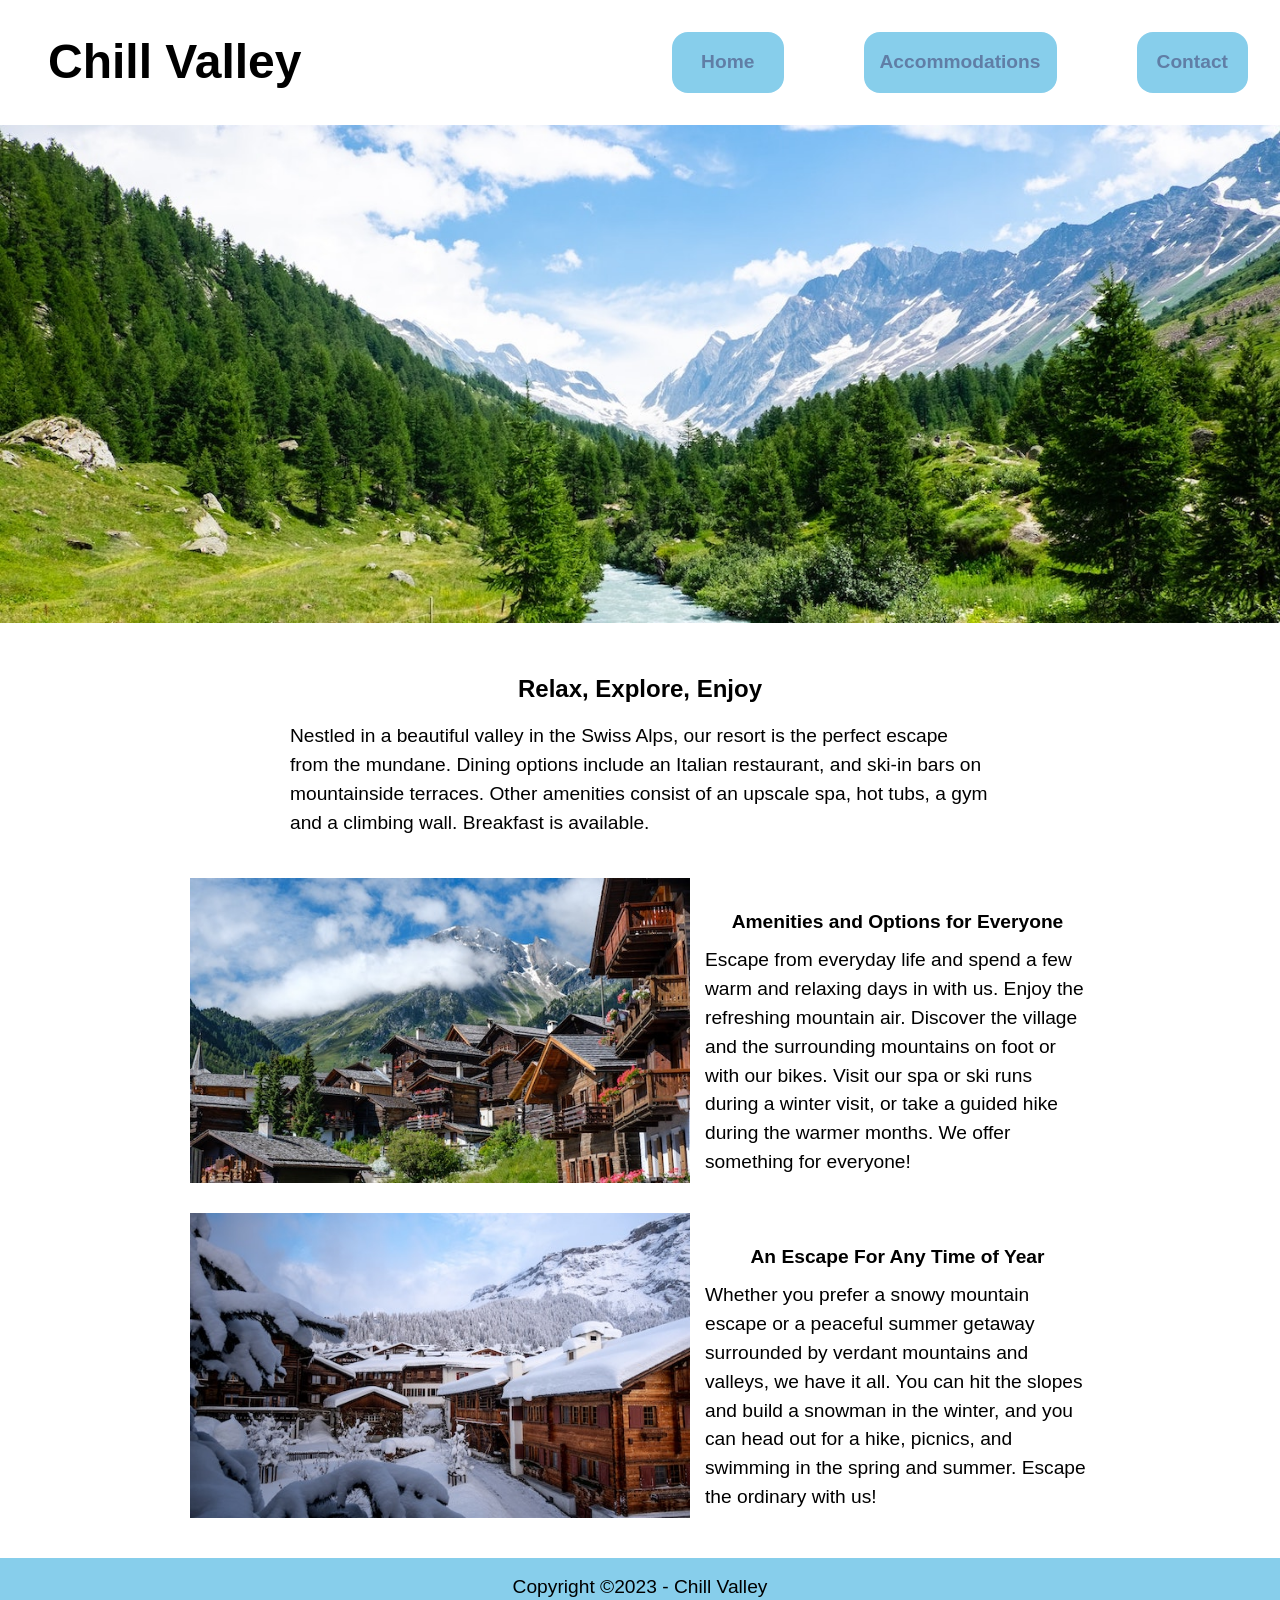
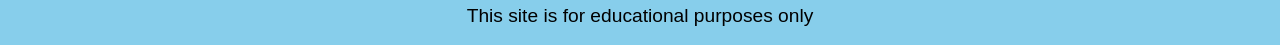
<file: index.html>
<!DOCTYPE html>
<html lang="en">
<head>
    <meta charset="UTF-8">
    <title>Chill Valley Resort</title>
    <meta name="author" content="Meseret Haile">
    <meta name="description" content="Travel to Chill valley resort offering year-round adventure with luxury amenities. Plan your trip and contact us today!">

    <!-- Favicon -->
    <link rel="icon" href="images/favicon.ico" type="image/x-icon">

    <!-- Google Fonts Links -->
    <link rel="preconnect" href="https://fonts.googleapis.com">
    <link rel="preconnect" href="https://fonts.gstatic.com" crossorigin>
    <link href="https://fonts.googleapis.com/css2?family=Sunflower:wght@500;700&display=swap" rel="stylesheet">

       <!-- stylesheet -->
    <link rel="stylesheet" href="style.css">
</head>

<body>
    <header>
        <section>
            <h1>Chill Valley</h1>
            <nav>
                <ul>
                    <li><a href="index.html">Home</a></li>
                    <li><a href="#">Accommodations</a></li>
                    <li><a href="contact.html" target="_blank">Contact</a></li>
                </ul>
            </nav>
        </section>
        <img src="images/swiss-valley.jpg" alt="A river flowing through a green forest with snowy mountain in the background">
       
      
    </header>

    <main> 
        <section class="description">
            <h2>Relax, Explore, Enjoy</h2>
            <p> Nestled in a beautiful valley in the Swiss Alps, our resort is the perfect escape from the mundane. Dining options include an Italian restaurant, and ski-in bars on mountainside terraces. Other amenities consist of an upscale spa, hot tubs, a gym and a climbing wall. Breakfast is available.</p>
        </section>

        <div class="details">
            <img src="images/swiss-chalet.jpg" alt="Wooden cabins in a mountain village with snowy peaks in the background.">
            <section>
                <h3>Amenities and Options for Everyone</h3>
                <p>Escape from everyday life and spend a few warm and relaxing days in with us. Enjoy the refreshing mountain air. Discover the village and the surrounding mountains on foot or with our bikes. Visit our spa or ski runs during a winter visit, or take a guided hike during the warmer months. We offer something for everyone!</p>
            </section>
        </div>
        <div class="details">
            <img src="images/snowy-chalet.jpg" alt="Wooden cabins covered in snow with mountains in the background.">
            <section>
                <h3>An Escape For Any Time of Year</h3>
                <p>Whether you prefer a snowy mountain escape or a peaceful summer getaway surrounded by verdant mountains and valleys, we have it all. You can hit the slopes and build a snowman in the winter, and you can head out for a hike, picnics, and swimming in the spring and summer. Escape the ordinary with us!</p>
            </section>
        </div>

    </main>

    <footer>
        <p>Copyright ©2023 - Chill Valley</p>
        <p>This site is for educational purposes only</p>


    </footer>
    
</body>
</html>
</file>
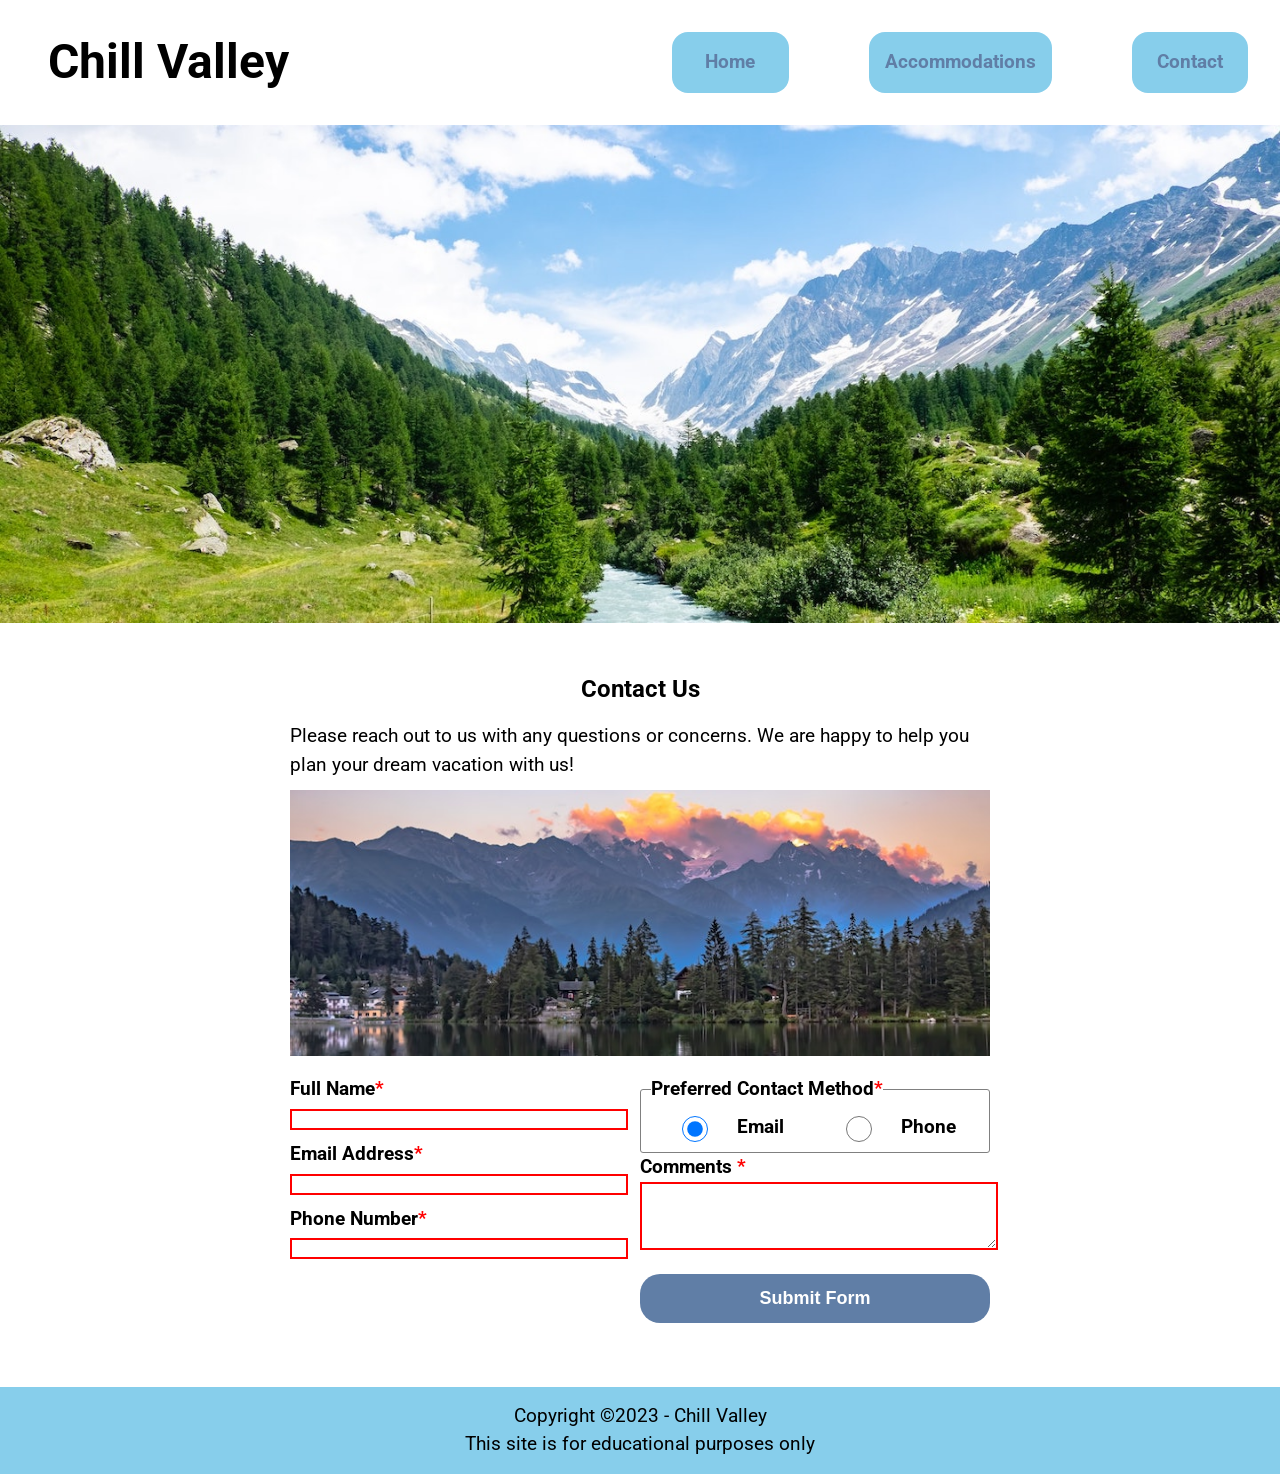
<file: contact.html>
<!DOCTYPE html>
<html lang="en">
<head>
    <meta charset="UTF-8">
    <title>Chill Valley Resort</title>
    <meta name="author" content="Meseret Haile">
    <!-- Favicon -->
    <link rel="icon" href="images/favicon.ico" type="image/x-icon">

    <!-- Google Fonts Links -->
    <link rel="preconnect" href="https://fonts.googleapis.com">
    <link rel="preconnect" href="https://fonts.gstatic.com" crossorigin>
    <link href="https://fonts.googleapis.com/css2?family=Roboto:ital,wght@0,100..900;1,100..900&display=swap" rel="stylesheet">

     <!-- stylesheet -->
    <link rel="stylesheet" href="style.css">
</head>

<body>
    <header>
        <section>
            <h1>Chill Valley</h1>
            <nav>
                <ul>
                    <li><a href="index.html">Home</a></li>
                    <li><a href="#">Accommodations</a></li>
                    <li><a href="contact.html">Contact</a></li>
                </ul>
            </nav>
        </section>
        <img src="images/swiss-valley.jpg" alt="A river flowing through a green forest with snowy mountain in the background.">

    </header>

    <main>
        <section class="contact">
            <h2>Contact Us</h2>
            <p>Please reach out to us with any questions or concerns. We are happy to help you plan your dream vacation with us!</p>
            <img src="images/swiss-sunset.jpg" alt="Mountain lake with forest and sunset in the background.">
        </section>

        <div class="conform">
            <form action="https://wp.zybooks.com/form-viewer.php" method="post" target="_blank">
                <div class="firstSection">
                    <label for="fname">Full Name<span class="required">*</span></label>
                    <input type="text" name="fname" id="fname" required>

                    <label for="myEmail">Email Address<span class="required">*</span></label>
                    <input type="email" name="myEmail" id="myEmail" required>

                    <label for="phone">Phone Number<span class="required">*</span></label>
                    <input type="number" name="phone" id="phone" required>
                </div>

                <div>
                    <fieldset>
                        <legend>Preferred Contact Method<span class="required">*</span></legend>
                        <input type="radio" name="contact-pref" id="pref-email" value="prefer-email" checked required>
                        <label for="pref-email">Email</label>
                        <input type="radio" name="contact-pref" id="pref-phone" value="prefer-phone">
                        <label for="pref-phone">Phone</label>
                    </fieldset>

                    <label for="my-comments">Comments <span class="required">*</span></label>
                    <textarea name="my-comments" id="my-comments" required></textarea>
                    <input type="submit" name="mySubmit" id="mySubmit" value="Submit Form">
                </div>
            </form>
        </div>
    </main>
    
    <footer>
        <p>Copyright ©2023 - Chill Valley</p>
        <p>This site is for educational purposes only</p>
    </footer>
    
</body>
</html>
</file>
<file: style.css>
/* OBFUSCATED BY CSSOBFUSCATOR.COM at 2025/05/02 04:56:00 */
html,body{margin-left:0;}body,html{margin-bottom:0;}html,body{margin-right:0;}body,html{margin-top:0;}body,html{padding-left:0;}html,body{padding-bottom:0;}body,html{padding-right:0;}body,html{padding-top:0;}html{border-left-width:0;}html{border-bottom-width:0;}html{border-right-width:0;}blockquote:before{content:"";}html{border-top-width:0;}html{border-left-style:none;}html{border-bottom-style:none;}blockquote:before{content:none;}html{border-right-style:none;}html{border-top-style:none;}html{border-left-color:currentColor;}html{border-bottom-color:currentColor;}html{border-right-color:currentColor;}html{border-top-color:currentColor;}html{border-image:none;}html{font-size:100%;}html{font:inherit;}span,html,div,body{vertical-align:baseline;}body{border-left-width:0;}body{border-bottom-width:0;}body{border-right-width:0;}body{border-top-width:0;}body{border-left-style:none;}body{border-bottom-style:none;}body{border-right-style:none;}body{border-top-style:none;}body{border-left-color:currentColor;}body{border-bottom-color:currentColor;}body{border-right-color:currentColor;}body{border-top-color:currentColor;}body{border-image:none;}body{font-size:100%;}body{font:inherit;}div,object,span,applet{margin-left:0;}applet,object,div,span{margin-bottom:0;}span,applet,div,object{margin-right:0;}div,span,object,applet{margin-top:0;}div,object,applet,span{padding-left:0;}div,applet,object,span{padding-bottom:0;}div,object,span,applet{padding-right:0;}applet,span,div,object{padding-top:0;}div{border-left-width:0;}div{border-bottom-width:0;}div{border-right-width:0;}div{border-top-width:0;}div{border-left-style:none;}div{border-bottom-style:none;}div{border-right-style:none;}div{border-top-style:none;}div{border-left-color:currentColor;}div{border-bottom-color:currentColor;}div{border-right-color:currentColor;}div{border-top-color:currentColor;}div{border-image:none;}div{font-size:100%;}div{font:inherit;}[class~=description] p{width:7.291666667in;}span{border-left-width:0;}span{border-bottom-width:0;}span{border-right-width:0;}span{border-top-width:0;}span{border-left-style:none;}span{border-bottom-style:none;}span{border-right-style:none;}span{border-top-style:none;}span{border-left-color:currentColor;}span{border-bottom-color:currentColor;}span{border-right-color:currentColor;}span{border-top-color:currentColor;}span{border-image:none;}span{font-size:100%;}span{font:inherit;}applet{border-left-width:0;}applet{border-bottom-width:0;}applet{border-right-width:0;}applet{border-top-width:0;}applet{border-left-style:none;}applet{border-bottom-style:none;}applet{border-right-style:none;}applet{border-top-style:none;}applet{border-left-color:currentColor;}applet{border-bottom-color:currentColor;}applet{border-right-color:currentColor;}applet{border-top-color:currentColor;}[class~=description] p{margin-left:auto;}applet{border-image:none;}applet{font-size:100%;}applet{font:inherit;}blockquote:after{content:"";}object,applet{vertical-align:baseline;}h1,iframe,[class~=description] p,h2{margin-bottom:0;}object{border-left-width:0;}object{border-bottom-width:0;}object{border-right-width:0;}object{border-top-width:0;}object{border-left-style:none;}object{border-bottom-style:none;}object{border-right-style:none;}object{border-top-style:none;}object{border-left-color:currentColor;}object{border-bottom-color:currentColor;}object{border-right-color:currentColor;}object{border-top-color:currentColor;}object{border-image:none;}object{font-size:100%;}object{font:inherit;}iframe,h3,h2,h1{margin-left:0;}h2,h1,iframe,h3{margin-right:0;}iframe,h2,[class~=description] p,h1{margin-top:0;}h2,h3,h1,iframe{padding-left:0;}h2,iframe,h1,h3{padding-bottom:0;}h2,h1,h3,iframe{padding-right:0;}iframe,h1,h3,h2{padding-top:0;}iframe{border-left-width:0;}iframe{border-bottom-width:0;}iframe{border-right-width:0;}iframe{border-top-width:0;}iframe{border-left-style:none;}iframe{border-bottom-style:none;}iframe{border-right-style:none;}iframe{border-top-style:none;}iframe{border-left-color:currentColor;}iframe{border-bottom-color:currentColor;}iframe{border-right-color:currentColor;}iframe{border-top-color:currentColor;}iframe{border-image:none;}iframe{font-size:100%;}iframe{font:inherit;}blockquote:after{content:none;}h1,iframe{vertical-align:baseline;}h1{border-left-width:0;}h1{border-bottom-width:0;}h1{border-right-width:0;}h1{border-top-width:0;}h1{border-left-style:none;}h1{border-bottom-style:none;}h1{border-right-style:none;}h1{border-top-style:none;}h1{border-left-color:currentColor;}h1{border-bottom-color:currentColor;}h1{border-right-color:currentColor;}h1{border-top-color:currentColor;}h1{border-image:none;}h1{font-size:100%;}h1{font:inherit;}h2{border-left-width:0;}h2{border-bottom-width:0;}h2{border-right-width:0;}h2{border-top-width:0;}h2{border-left-style:none;}[class~=description] p{margin-right:auto;}h2{border-bottom-style:none;}h2{border-right-style:none;}h2{border-top-style:none;}h2{border-left-color:currentColor;}h2{border-bottom-color:currentColor;}h2{border-right-color:currentColor;}h2{border-top-color:currentColor;}h2{border-image:none;}h2{font-size:100%;}q:before{content:"";}h2{font:inherit;}h5,h4,h2,h3{vertical-align:baseline;}h3,h4,h6,h5{margin-bottom:0;}h6,h3,h5,h4{margin-top:0;}h3{border-left-width:0;}h3{border-bottom-width:0;}h3{border-right-width:0;}h3{border-top-width:0;}h3{border-left-style:none;}h3{border-bottom-style:none;}h3{border-right-style:none;}h3{border-top-style:none;}h3{border-left-color:currentColor;}h3{border-bottom-color:currentColor;}h3{border-right-color:currentColor;}h3{border-top-color:currentColor;}h3{border-image:none;}h3{font-size:100%;}h3{font:inherit;}h4,h5{margin-left:0;}q:before{content:none;}h6,h5,h4,p{margin-right:0;}h5,h4{padding-left:0;}h4,h5{padding-bottom:0;}h5,h4{padding-right:0;}h5,h4{padding-top:0;}h4{border-left-width:0;}h4{border-bottom-width:0;}h4{border-right-width:0;}h4{border-top-width:0;}h4{border-left-style:none;}h4{border-bottom-style:none;}h4{border-right-style:none;}h4{border-top-style:none;}h4{border-left-color:currentColor;}h4{border-bottom-color:currentColor;}h4{border-right-color:currentColor;}h4{border-top-color:currentColor;}h4{border-image:none;}h4{font-size:100%;}h4{font:inherit;}[class~=description] p{padding-bottom:10px;}h5{border-left-width:0;}h5{border-bottom-width:0;}h5{border-right-width:0;}h5{border-top-width:0;}h5{border-left-style:none;}h5{border-bottom-style:none;}h5{border-right-style:none;}h5{border-top-style:none;}h5{border-left-color:currentColor;}h5{border-bottom-color:currentColor;}h5{border-right-color:currentColor;}h5{border-top-color:currentColor;}h5{border-image:none;}h5{font-size:100%;}h5{font:inherit;}p,blockquote,pre,h6{margin-left:0;}[class~=details] img{padding-right:11.25pt;}[class~=details] h3,blockquote,h6,p{padding-left:0;}h6,blockquote,pre,p{padding-bottom:0;}pre,h6,blockquote,p{padding-right:0;}blockquote,p,pre,h6{padding-top:0;}h6{border-left-width:0;}h6{border-bottom-width:0;}h6{border-right-width:0;}h6{border-top-width:0;}h6{border-left-style:none;}h6{border-bottom-style:none;}h6{border-right-style:none;}h6{border-top-style:none;}h6{border-left-color:currentColor;}h6{border-bottom-color:currentColor;}h6{border-right-color:currentColor;}h6{border-top-color:currentColor;}h6{border-image:none;}h6{font-size:100%;}h6{font:inherit;}p,h6{vertical-align:baseline;}blockquote,p{margin-bottom:0;}blockquote,p{margin-top:0;}p{border-left-width:0;}p{border-bottom-width:0;}p{border-right-width:0;}p{border-top-width:0;}p{border-left-style:none;}p{border-bottom-style:none;}p{border-right-style:none;}p{border-top-style:none;}p{border-left-color:currentColor;}p{border-bottom-color:currentColor;}p{border-right-color:currentColor;}p{border-top-color:currentColor;}p{border-image:none;}p{font-size:100%;}p{font:inherit;}pre,blockquote{margin-right:0;}blockquote{border-left-width:0;}blockquote{border-bottom-width:0;}blockquote{border-right-width:0;}:root{--lt-blue:#9ba7bf;}blockquote{border-top-width:0;}blockquote{border-left-style:none;}blockquote{border-bottom-style:none;}[class~=details] img{width:500px;}blockquote{border-right-style:none;}blockquote{border-top-style:none;}:root{--med-blue:#607ea6;}blockquote{border-left-color:currentColor;}blockquote{border-bottom-color:currentColor;}blockquote{border-right-color:currentColor;}blockquote{border-top-color:currentColor;}blockquote{border-image:none;}blockquote{font-size:100%;}q:after{content:"";}blockquote{font:inherit;}pre,blockquote,a,abbr{vertical-align:baseline;}a,pre{margin-bottom:0;}a,pre{margin-top:0;}a,pre{padding-left:0;}:root{--sky-blue:#87ceeb;}pre{border-left-width:0;}pre{border-bottom-width:0;}pre{border-right-width:0;}pre{border-top-width:0;}pre{border-left-style:none;}pre{border-bottom-style:none;}pre{border-right-style:none;}pre{border-top-style:none;}pre{border-left-color:currentColor;}pre{border-bottom-color:currentColor;}pre{border-right-color:currentColor;}pre{border-top-color:currentColor;}pre{border-image:none;}pre{font-size:100%;}pre{font:inherit;}abbr,a{margin-left:0;}abbr,a{margin-right:0;}abbr,a{padding-bottom:0;}abbr,[class~=details] h3,a,acronym{padding-right:0;}abbr,a{padding-top:0;}a{border-left-width:0;}a{border-bottom-width:0;}a{border-right-width:0;}a{border-top-width:0;}a{border-left-style:none;}a{border-bottom-style:none;}a{border-right-style:none;}a{border-top-style:none;}a{border-left-color:currentColor;}a{border-bottom-color:currentColor;}a{border-right-color:currentColor;}a{border-top-color:currentColor;}a{border-image:none;}a{font-size:100%;}a{font:inherit;}[class~=details] h3{padding-bottom:.104166667in;}abbr,acronym{margin-bottom:0;}abbr,acronym{margin-top:0;}q:after{content:none;}acronym,abbr{padding-left:0;}:root{--wht:white;}abbr{border-left-width:0;}abbr{border-bottom-width:0;}abbr{border-right-width:0;}abbr{border-top-width:0;}abbr{border-left-style:none;}abbr{border-bottom-style:none;}abbr{border-right-style:none;}abbr{border-top-style:none;}abbr{border-left-color:currentColor;}abbr{border-bottom-color:currentColor;}abbr{border-right-color:currentColor;}abbr{border-top-color:currentColor;}abbr{border-image:none;}abbr{font-size:100%;}abbr{font:inherit;}acronym,address{margin-left:0;}address,acronym{margin-right:0;}[class~=details] h3{padding-top:.3125in;}acronym,address{padding-bottom:0;}nav ul{list-style-type:none;}address,cite,big,acronym{padding-top:0;}acronym{border-left-width:0;}acronym{border-bottom-width:0;}acronym{border-right-width:0;}acronym{border-top-width:0;}acronym{border-left-style:none;}acronym{border-bottom-style:none;}acronym{border-right-style:none;}acronym{border-top-style:none;}acronym{border-left-color:currentColor;}acronym{border-bottom-color:currentColor;}acronym{border-right-color:currentColor;}acronym{border-top-color:currentColor;}acronym{border-image:none;}acronym{font-size:100%;}acronym{font:inherit;}address,acronym{vertical-align:baseline;}big,address{margin-bottom:0;}big,address{margin-top:0;}cite,big,address,nav ul{padding-left:0;}address,cite,big,code{padding-right:0;}address{border-left-width:0;}address{border-bottom-width:0;}address{border-right-width:0;}address{border-top-width:0;}address{border-left-style:none;}address{border-bottom-style:none;}address{border-right-style:none;}address{border-top-style:none;}address{border-left-color:currentColor;}address{border-bottom-color:currentColor;}address{border-right-color:currentColor;}address{border-top-color:currentColor;}address{border-image:none;}address{font-size:100%;}address{font:inherit;}big,cite{margin-left:0;}cite,big{margin-right:0;}nav ul,cite,code,big{padding-bottom:0;}big{border-left-width:0;}big{border-bottom-width:0;}big{border-right-width:0;}big{border-top-width:0;}big{border-left-style:none;}big{border-bottom-style:none;}big{border-right-style:none;}big{border-top-style:none;}big{border-left-color:currentColor;}big{border-bottom-color:currentColor;}big{border-right-color:currentColor;}:root{--dr_gry:gray;}big{border-top-color:currentColor;}big{border-image:none;}big{font-size:100%;}big{font:inherit;}cite,big{vertical-align:baseline;}code,cite{margin-bottom:0;}cite,code{margin-top:0;}cite{border-left-width:0;}cite{border-bottom-width:0;}cite{border-right-width:0;}cite{border-top-width:0;}cite{border-left-style:none;}cite{border-bottom-style:none;}cite{border-right-style:none;}cite{border-top-style:none;}cite{border-left-color:currentColor;}cite{border-bottom-color:currentColor;}cite{border-right-color:currentColor;}cite{border-top-color:currentColor;}cite{border-image:none;}cite{font-size:100%;}cite{font:inherit;}del,code{margin-left:0;}del,code{margin-right:0;}code,del{padding-left:0;}code,del,nav ul,dfn{padding-top:0;}code{border-left-width:0;}code{border-bottom-width:0;}code{border-right-width:0;}code{border-top-width:0;}code{border-left-style:none;}code{border-bottom-style:none;}code{border-right-style:none;}code{border-top-style:none;}code{border-left-color:currentColor;}code{border-bottom-color:currentColor;}nav a:hover{background-color:var(--lt-blue);}del,nav ul,em,dfn{padding-right:0;}code{border-right-color:currentColor;}code{border-top-color:currentColor;}code{border-image:none;}code{font-size:100%;}code{font:inherit;}del,code,em,dfn{vertical-align:baseline;}del,dfn,img,em{margin-bottom:0;}del,dfn,em,img{margin-top:0;}em,dfn,img,del{padding-bottom:0;}del{border-left-width:0;}del{border-bottom-width:0;}del{border-right-width:0;}del{border-top-width:0;}del{border-left-style:none;}del{border-bottom-style:none;}del{border-right-style:none;}del{border-top-style:none;}del{border-left-color:currentColor;}del{border-bottom-color:currentColor;}del{border-right-color:currentColor;}del{border-top-color:currentColor;}del{border-image:none;}del{font-size:100%;}del{font:inherit;}ins,img,dfn,em{margin-left:0;}em,ins,dfn,img{margin-right:0;}img,em,ins,dfn{padding-left:0;}dfn{border-left-width:0;}dfn{border-bottom-width:0;}dfn{border-right-width:0;}dfn{border-top-width:0;}dfn{border-left-style:none;}dfn{border-bottom-style:none;}dfn{border-right-style:none;}dfn{border-top-style:none;}dfn{border-left-color:currentColor;}dfn{border-bottom-color:currentColor;}dfn{border-right-color:currentColor;}dfn{border-top-color:currentColor;}dfn{border-image:none;}dfn{font-size:100%;}dfn{font:inherit;}[class~=details] h3{text-align:center;}em,img{padding-top:0;}em{border-left-width:0;}em{border-bottom-width:0;}em{border-right-width:0;}em{border-top-width:0;}em{border-left-style:none;}em{border-bottom-style:none;}em{border-right-style:none;}em{border-top-style:none;}em{border-left-color:currentColor;}em{border-bottom-color:currentColor;}em{border-right-color:currentColor;}em{border-top-color:currentColor;}em{border-image:none;}em{font-size:100%;}em{font:inherit;}ins,img{padding-right:0;}img{border-left-width:0;}[class~=contact] img{width:525pt;}img{border-bottom-width:0;}img{border-right-width:0;}img{border-top-width:0;}[class~=contact] img{margin-top:10px;}:root{--error:red;}img{border-left-style:none;}img{border-bottom-style:none;}:root{--font:"Roboto",sans-serif;}img{border-right-style:none;}img{border-top-style:none;}img{border-left-color:currentColor;}img{border-bottom-color:currentColor;}img{border-right-color:currentColor;}img{border-top-color:currentColor;}img{border-image:none;}img{font-size:100%;}nav ul{display:grid;}img{font:inherit;}img,ins{vertical-align:baseline;}ins,kbd{margin-bottom:0;}kbd,ins{margin-top:0;}nav ul{grid-template-columns:1fr 1fr 1fr;}kbd,ins{padding-bottom:0;}ins,kbd{padding-top:0;}ins{border-left-width:0;}ins{border-bottom-width:0;}ins{border-right-width:0;}ins{border-top-width:0;}q,kbd,[class~=firstSection] label,s{padding-left:0;}ins{border-left-style:none;}ins{border-bottom-style:none;}ins{border-right-style:none;}ins{border-top-style:none;}ins{border-left-color:currentColor;}ins{border-bottom-color:currentColor;}ins{border-right-color:currentColor;}ins{border-top-color:currentColor;}ins{border-image:none;}ins{font-size:100%;}ins{font:inherit;}kbd,q{margin-left:0;}kbd,q{margin-right:0;}[class~=firstSection] label,s,kbd,q{padding-right:0;}kbd{border-left-width:0;}kbd{border-bottom-width:0;}kbd{border-right-width:0;}kbd{border-top-width:0;}[class~=firstSection] label{padding-bottom:3.75pt;}kbd{border-left-style:none;}kbd{border-bottom-style:none;}kbd{border-right-style:none;}kbd{border-top-style:none;}kbd{border-left-color:currentColor;}kbd{border-bottom-color:currentColor;}kbd{border-right-color:currentColor;}kbd{border-top-color:currentColor;}kbd{border-image:none;}kbd{font-size:100%;}kbd{font:inherit;}kbd,q{vertical-align:baseline;}s,q{margin-bottom:0;}q,s{margin-top:0;}q,s{padding-bottom:0;}s,q{padding-top:0;}q{border-left-width:0;}q{border-bottom-width:0;}q{border-right-width:0;}q{border-top-width:0;}[class~=firstSection] label{padding-top:10px;}[class~=description]{width:56.25pc;}q{border-left-style:none;}q{border-bottom-style:none;}q{border-right-style:none;}nav ul{gap:12pt;}q{border-top-style:none;}q{border-left-color:currentColor;}q{border-bottom-color:currentColor;}q{border-right-color:currentColor;}q{border-top-color:currentColor;}q{border-image:none;}q{font-size:100%;}q{font:inherit;}s,samp{margin-left:0;}input[type="submit"]{background-color:var(--med-blue);}s,small,strike,samp{margin-right:0;}s{border-left-width:0;}s{border-bottom-width:0;}s{border-right-width:0;}s{border-top-width:0;}s{border-left-style:none;}s{border-bottom-style:none;}s{border-right-style:none;}s{border-top-style:none;}s{border-left-color:currentColor;}s{border-bottom-color:currentColor;}s{border-right-color:currentColor;}s{border-top-color:currentColor;}s{border-image:none;}s{font-size:100%;}s{font:inherit;}small,samp,s,strike{vertical-align:baseline;}small,samp{margin-bottom:0;}samp,small{margin-top:0;}small,samp{padding-left:0;}small,samp{padding-bottom:0;}samp,small{padding-right:0;}samp,small{padding-top:0;}samp{border-left-width:0;}samp{border-bottom-width:0;}samp{border-right-width:0;}samp{border-top-width:0;}samp{border-left-style:none;}samp{border-bottom-style:none;}samp{border-right-style:none;}samp{border-top-style:none;}samp{border-left-color:currentColor;}samp{border-bottom-color:currentColor;}samp{border-right-color:currentColor;}samp{border-top-color:currentColor;}nav a:hover{color:var(--wht);}samp{border-image:none;}samp{font-size:100%;}samp{font:inherit;}strike,small{margin-left:0;}small{border-left-width:0;}small{border-bottom-width:0;}small{border-right-width:0;}small{border-top-width:0;}small{border-left-style:none;}small{border-bottom-style:none;}small{border-right-style:none;}small{border-top-style:none;}small{border-left-color:currentColor;}small{border-bottom-color:currentColor;}small{border-right-color:currentColor;}small{border-top-color:currentColor;}small{border-image:none;}small{font-size:100%;}small{font:inherit;}input[type="submit"]{border-left-width:medium;}nav ul{text-align:center;}nav a{text-decoration:none;}strike,sup,sub,strong{margin-bottom:0;}sup,strong,sub,strike{margin-top:0;}strike,sub,strong,sup{padding-left:0;}sub,sup,strong,strike{padding-bottom:0;}strike,strong,sub,sup{padding-right:0;}strike,strong,sup,sub{padding-top:0;}strike{border-left-width:0;}strike{border-bottom-width:0;}strike{border-right-width:0;}strike{border-top-width:0;}strike{border-left-style:none;}strike{border-bottom-style:none;}strike{border-right-style:none;}strike{border-top-style:none;}strike{border-left-color:currentColor;}strike{border-bottom-color:currentColor;}strike{border-right-color:currentColor;}strike{border-top-color:currentColor;}strike{border-image:none;}input[type="submit"]{border-bottom-width:medium;}strike{font-size:100%;}strike{font:inherit;}strong,sup,sub,tt{margin-left:0;}sub,strong,sup,tt{margin-right:0;}strong{border-left-width:0;}strong{border-bottom-width:0;}strong{border-right-width:0;}strong{border-top-width:0;}strong{border-left-style:none;}strong{border-bottom-style:none;}strong{border-right-style:none;}strong{border-top-style:none;}strong{border-left-color:currentColor;}strong{border-bottom-color:currentColor;}strong{border-right-color:currentColor;}strong{border-top-color:currentColor;}strong{border-image:none;}strong{font-size:100%;}strong{font:inherit;}sub,strong{vertical-align:baseline;}sub{border-left-width:0;}sub{border-bottom-width:0;}sub{border-right-width:0;}sub{border-top-width:0;}sub{border-left-style:none;}sub{border-bottom-style:none;}sub{border-right-style:none;}[class~=description]{margin-left:auto;}sub{border-top-style:none;}sub{border-left-color:currentColor;}sub{border-bottom-color:currentColor;}sub{border-right-color:currentColor;}sub{border-top-color:currentColor;}sub{border-image:none;}sub{font-size:100%;}sub{font:inherit;}input[type="submit"]{border-right-width:medium;}sup{border-left-width:0;}input[type="submit"]{border-top-width:medium;}sup{border-bottom-width:0;}sup{border-right-width:0;}sup{border-top-width:0;}sup{border-left-style:none;}sup{border-bottom-style:none;}nav a{background-color:var(--sky-blue);}sup{border-right-style:none;}sup{border-top-style:none;}sup{border-left-color:currentColor;}sup{border-bottom-color:currentColor;}sup{border-right-color:currentColor;}sup{border-top-color:currentColor;}sup{border-image:none;}sup{font-size:100%;}sup{font:inherit;}var,sup,b,tt{vertical-align:baseline;}var,tt,b,u{margin-bottom:0;}tt,u,b,var{margin-top:0;}tt,b,u,var{padding-left:0;}var,u,b,tt{padding-bottom:0;}tt,b,u,var{padding-right:0;}b,var,u,tt{padding-top:0;}tt{border-left-width:0;}tt{border-bottom-width:0;}tt{border-right-width:0;}tt{border-top-width:0;}tt,input[type="submit"]{border-left-style:none;}tt{border-bottom-style:none;}tt{border-right-style:none;}tt{border-top-style:none;}tt{border-left-color:currentColor;}tt{border-bottom-color:currentColor;}tt{border-right-color:currentColor;}tt{border-top-color:currentColor;}tt{border-image:none;}tt{font-size:100%;}tt{font:inherit;}b,var{margin-left:0;}b,var{margin-right:0;}var{border-left-width:0;}var{border-bottom-width:0;}var{border-right-width:0;}var{border-top-width:0;}var{border-left-style:none;}var,input[type="submit"]{border-bottom-style:none;}var{border-right-style:none;}var{border-top-style:none;}var{border-left-color:currentColor;}var{border-bottom-color:currentColor;}var{border-right-color:currentColor;}var{border-top-color:currentColor;}var{border-image:none;}var{font-size:100%;}var{font:inherit;}nav a{color:var(--med-blue);}b{border-left-width:0;}b{border-bottom-width:0;}b{border-right-width:0;}b{border-top-width:0;}b{border-left-style:none;}b{border-bottom-style:none;}b,input[type="submit"]{border-right-style:none;}input[type="submit"],b{border-top-style:none;}b{border-left-color:currentColor;}b{border-bottom-color:currentColor;}b{border-right-color:currentColor;}b{border-top-color:currentColor;}b{border-image:none;}b{font-size:100%;}b{font:inherit;}u,i{margin-left:0;}i,u{margin-right:0;}i,[class~=description]{margin-bottom:0;}u{border-left-width:0;}u{border-bottom-width:0;}u{border-right-width:0;}u{border-top-width:0;}u{border-left-style:none;}u{border-bottom-style:none;}u{border-right-style:none;}u{border-top-style:none;}u{border-left-color:currentColor;}u{border-bottom-color:currentColor;}u{border-right-color:currentColor;}u{border-top-color:currentColor;}u{border-image:none;}u{font-size:100%;}u{font:inherit;}u,i{vertical-align:baseline;}i,center,[class~=description],dl{margin-top:0;}i,center{padding-left:0;}i,center{padding-bottom:0;}nav a{font-weight:bold;}center,i{padding-right:0;}i,center{padding-top:0;}input[type="submit"]:hover{background-color:var(--lt-blue);}i{border-left-width:0;}i{border-bottom-width:0;}i{border-right-width:0;}i{border-top-width:0;}i{border-left-style:none;}i{border-bottom-style:none;}i{border-right-style:none;}i{border-top-style:none;}i,input[type="submit"]{border-left-color:currentColor;}input[type="submit"],i{border-bottom-color:currentColor;}i{border-right-color:currentColor;}i{border-top-color:currentColor;}i{border-image:none;}i{font-size:100%;}i{font:inherit;}dl,center{margin-left:0;}dl,center{margin-bottom:0;}center,dl{margin-right:0;}center{border-left-width:0;}center{border-bottom-width:0;}center{border-right-width:0;}[class~=description]{margin-right:auto;}center{border-top-width:0;}center{border-left-style:none;}center{border-bottom-style:none;}center{border-right-style:none;}center{border-top-style:none;}center{border-left-color:currentColor;}center{border-bottom-color:currentColor;}center,input[type="submit"]{border-right-color:currentColor;}center{border-top-color:currentColor;}center{border-image:none;}center{font-size:100%;}center{font:inherit;}dd,dt,dl,center{vertical-align:baseline;}ol,dt,dl,dd{padding-left:0;}dl,dt,dd,ol{padding-bottom:0;}dd,dl,dt,ol{padding-right:0;}dl,ol,dt,dd{padding-top:0;}dl{border-left-width:0;}dl{border-bottom-width:0;}dl{border-right-width:0;}dl{border-top-width:0;}dl{border-left-style:none;}dl{border-bottom-style:none;}dl{border-right-style:none;}dl{border-top-style:none;}dl{border-left-color:currentColor;}dl{border-bottom-color:currentColor;}dl{border-right-color:currentColor;}dl{border-top-color:currentColor;}dl{border-image:none;}dl{font-size:100%;}dl{font:inherit;}dt,dd,ol,ul{margin-left:0;}dt,dd,ul,ol{margin-bottom:0;}dt,ol,ul,dd{margin-right:0;}ol,dt,ul,dd{margin-top:0;}dt{border-left-width:0;}dt{border-bottom-width:0;}dt{border-right-width:0;}dt{border-top-width:0;}dt{border-left-style:none;}dt{border-bottom-style:none;}dt{border-right-style:none;}dt{border-top-style:none;}dt{border-left-color:currentColor;}dt{border-bottom-color:currentColor;}dt{border-right-color:currentColor;}dt{border-top-color:currentColor;}dt{border-image:none;}dt{font-size:100%;}dt{font:inherit;}dd{border-left-width:0;}dd{border-bottom-width:0;}dd{border-right-width:0;}dd{border-top-width:0;}dd{border-left-style:none;}dd{border-bottom-style:none;}dd{border-right-style:none;}dd{border-top-style:none;}dd{border-left-color:currentColor;}dd{border-bottom-color:currentColor;}dd{border-right-color:currentColor;}dd{border-top-color:currentColor;}dd{border-image:none;}dd{font-size:100%;}dd{font:inherit;}[class~=details]{width:56.25pc;}ol{border-left-width:0;}ol{border-bottom-width:0;}ol{border-right-width:0;}ol{border-top-width:0;}ol{border-left-style:none;}ol{border-bottom-style:none;}nav a{margin-left:2rem;}ol{border-right-style:none;}ol{border-top-style:none;}ol{border-left-color:currentColor;}ol{border-bottom-color:currentColor;}ol{border-right-color:currentColor;}ol{border-top-color:currentColor;}ol{border-image:none;}ol{font-size:100%;}ol{font:inherit;}ol,ul{vertical-align:baseline;}ul,li{padding-left:0;}li,ul{padding-bottom:0;}li,ul{padding-right:0;}ul,li{padding-top:0;}ul{border-left-width:0;}ul{border-bottom-width:0;}ul{border-right-width:0;}ul{border-top-width:0;}ul{border-left-style:none;}ul{border-bottom-style:none;}ul{border-right-style:none;}ul{border-top-style:none;}[class~=details]{margin-left:auto;}ul{border-left-color:currentColor;}ul{border-bottom-color:currentColor;}ul{border-right-color:currentColor;}ul{border-top-color:currentColor;}ul{border-image:none;}nav a{margin-bottom:2rem;}ul{font-size:100%;}ul{font:inherit;}li,fieldset{margin-left:0;}li,fieldset,[class~=details],form{margin-bottom:0;}li,fieldset{margin-right:0;}li,[class~=details],form,fieldset{margin-top:0;}li{border-left-width:0;}li{border-bottom-width:0;}li{border-right-width:0;}li{border-top-width:0;}li{border-left-style:none;}li{border-bottom-style:none;}li{border-right-style:none;}li{border-top-style:none;}li{border-left-color:currentColor;}li{border-bottom-color:currentColor;}li{border-right-color:currentColor;}input[type="submit"],li{border-top-color:currentColor;}input[type="submit"],li{border-image:none;}li{font-size:100%;}li{font:inherit;}fieldset,li{vertical-align:baseline;}nav a{margin-right:2rem;}[class~=details]{margin-right:auto;}fieldset,form{padding-left:0;}form,fieldset{padding-bottom:0;}form,fieldset{padding-right:0;}fieldset,form{padding-top:0;}fieldset{border-left-width:0;}fieldset{border-bottom-width:0;}fieldset{border-right-width:0;}fieldset{border-top-width:0;}fieldset{border-left-style:none;}fieldset{border-bottom-style:none;}fieldset{border-right-style:none;}fieldset{border-top-style:none;}fieldset{border-left-color:currentColor;}fieldset{border-bottom-color:currentColor;}fieldset{border-right-color:currentColor;}fieldset{border-top-color:currentColor;}fieldset{border-image:none;}fieldset{font-size:100%;}fieldset{font:inherit;}legend,form,table,label{margin-left:0;}legend,label,table,form{margin-right:0;}form{border-left-width:0;}form{border-bottom-width:0;}form{border-right-width:0;}form{border-top-width:0;}form{border-left-style:none;}form{border-bottom-style:none;}form{border-right-style:none;}form{border-top-style:none;}form{border-left-color:currentColor;}form{border-bottom-color:currentColor;}input[type="submit"]:focus{outline-color:red;}form{border-right-color:currentColor;}form{border-top-color:currentColor;}form{border-image:none;}form{font-size:100%;}form{font:inherit;}legend,label,form,table{vertical-align:baseline;}caption,table,legend,label{margin-bottom:0;}label,legend,table,caption{margin-top:0;}caption,legend,label,table{padding-left:0;}caption,legend,table,label{padding-bottom:0;}caption,label,legend,table{padding-right:0;}table,label,legend,caption{padding-top:0;}label{border-left-width:0;}label{border-bottom-width:0;}label{border-right-width:0;}label{border-top-width:0;}label{border-left-style:none;}label{border-bottom-style:none;}label{border-right-style:none;}label{border-top-style:none;}label{border-left-color:currentColor;}label{border-bottom-color:currentColor;}label{border-right-color:currentColor;}label{border-top-color:currentColor;}label{border-image:none;}label{font-size:100%;}label{font:inherit;}legend{border-left-width:0;}legend{border-bottom-width:0;}legend{border-right-width:0;}legend{border-top-width:0;}legend{border-left-style:none;}legend{border-bottom-style:none;}legend{border-right-style:none;}legend{border-top-style:none;}legend{border-left-color:currentColor;}legend{border-bottom-color:currentColor;}legend{border-right-color:currentColor;}legend{border-top-color:currentColor;}legend{border-image:none;}legend{font-size:100%;}nav a{margin-top:2rem;}legend{font:inherit;}table{border-left-width:0;}table{border-bottom-width:0;}table{border-right-width:0;}table{border-top-width:0;}table{border-left-style:none;}table{border-bottom-style:none;}table{border-right-style:none;}table{border-top-style:none;}table{border-left-color:currentColor;}table{border-bottom-color:currentColor;}table{border-right-color:currentColor;}table{border-top-color:currentColor;}table{border-image:none;}table{font-size:100%;}table{font:inherit;}caption,tbody{margin-left:0;}tbody,caption{margin-right:0;}[class~=description]{display:block;}input[type="submit"]{border-radius:1.25pc;}caption{border-left-width:0;}caption{border-bottom-width:0;}caption{border-right-width:0;}caption{border-top-width:0;}caption{border-left-style:none;}caption{border-bottom-style:none;}caption{border-right-style:none;}caption{border-top-style:none;}input[type="submit"]{color:var(--wht);}caption{border-left-color:currentColor;}caption{border-bottom-color:currentColor;}caption{border-right-color:currentColor;}caption{border-top-color:currentColor;}caption{border-image:none;}caption{font-size:100%;}caption{font:inherit;}tbody,caption{vertical-align:baseline;}input[type="submit"]{font-size:.1875in;}tfoot,tbody{margin-bottom:0;}tfoot,tbody{margin-top:0;}tbody,tfoot{padding-left:0;}tbody,tfoot{padding-bottom:0;}tbody,tfoot{padding-right:0;}nav a{border-radius:1rem;}tfoot,tbody{padding-top:0;}tbody{border-left-width:0;}tbody{border-bottom-width:0;}tbody{border-right-width:0;}tbody{border-top-width:0;}tbody{border-left-style:none;}tbody{border-bottom-style:none;}tbody{border-right-style:none;}tbody{border-top-style:none;}tbody{border-left-color:currentColor;}tbody{border-bottom-color:currentColor;}tbody{border-right-color:currentColor;}tbody{border-top-color:currentColor;}input[type="submit"]{font-weight:bold;}tbody{border-image:none;}tbody{font-size:100%;}tbody{font:inherit;}thead,tfoot{margin-left:0;}thead,tfoot{margin-right:0;}tfoot{border-left-width:0;}tfoot{border-bottom-width:0;}tfoot{border-right-width:0;}tfoot{border-top-width:0;}tfoot{border-left-style:none;}tfoot{border-bottom-style:none;}header section{display:grid;}tfoot{border-right-style:none;}tfoot{border-top-style:none;}tfoot{border-left-color:currentColor;}input[type="submit"]{padding-left:10.5pt;}tfoot{border-bottom-color:currentColor;}tfoot{border-right-color:currentColor;}header section{grid-template-columns:1fr 1fr;}tfoot{border-top-color:currentColor;}tfoot{border-image:none;}tfoot{font-size:100%;}tfoot{font:inherit;}thead,tfoot{vertical-align:baseline;}tr,thead{margin-bottom:0;}tr,thead{margin-top:0;}thead,tr{padding-left:0;}thead,tr{padding-bottom:0;}tr,thead{padding-right:0;}thead,tr{padding-top:0;}thead{border-left-width:0;}input[type="submit"]{padding-bottom:10.5pt;}thead{border-bottom-width:0;}header section{align-items:center;}thead{border-right-width:0;}thead{border-top-width:0;}thead{border-left-style:none;}thead{border-bottom-style:none;}thead{border-right-style:none;}thead{border-top-style:none;}thead{border-left-color:currentColor;}thead{border-bottom-color:currentColor;}thead{border-right-color:currentColor;}thead{border-top-color:currentColor;}thead{border-image:none;}thead{font-size:100%;}thead{font:inherit;}tr,th,article,td{margin-left:0;}input[type="submit"]{padding-right:10.5pt;}td,th,article,tr{margin-right:0;}tr{border-left-width:0;}tr{border-bottom-width:0;}tr{border-right-width:0;}tr{border-top-width:0;}tr{border-left-style:none;}tr{border-bottom-style:none;}tr{border-right-style:none;}tr{border-top-style:none;}tr{border-left-color:currentColor;}tr{border-bottom-color:currentColor;}tr{border-right-color:currentColor;}tr{border-top-color:currentColor;}tr{border-image:none;}tr{font-size:100%;}tr{font:inherit;}article,tr,th,td{vertical-align:baseline;}th,article,td,aside{margin-bottom:0;}article,td,aside,th{margin-top:0;}article,th,aside,td{padding-left:0;}article,td,aside,th{padding-bottom:0;}aside,th,article,td{padding-right:0;}aside,td,th,article{padding-top:0;}th{border-left-width:0;}th{border-bottom-width:0;}th{border-right-width:0;}th{border-top-width:0;}th{border-left-style:none;}th{border-bottom-style:none;}th{border-right-style:none;}th{border-top-style:none;}th{border-left-color:currentColor;}th{border-bottom-color:currentColor;}th{border-right-color:currentColor;}th{border-top-color:currentColor;}th{border-image:none;}th{font-size:100%;}th{font:inherit;}td{border-left-width:0;}td{border-bottom-width:0;}td{border-right-width:0;}td{border-top-width:0;}td{border-left-style:none;}td{border-bottom-style:none;}td{border-right-style:none;}td{border-top-style:none;}td{border-left-color:currentColor;}td{border-bottom-color:currentColor;}td{border-right-color:currentColor;}td{border-top-color:currentColor;}td{border-image:none;}header img{width:13.333333333in;}td{font-size:100%;}td{font:inherit;}article{border-left-width:0;}article{border-bottom-width:0;}article{border-right-width:0;}article{border-top-width:0;}article{border-left-style:none;}input[type="submit"]{padding-top:10.5pt;}article{border-bottom-style:none;}article{border-right-style:none;}article{border-top-style:none;}article{border-left-color:currentColor;}article{border-bottom-color:currentColor;}article{border-right-color:currentColor;}article{border-top-color:currentColor;}article{border-image:none;}article{font-size:100%;}article{font:inherit;}canvas,embed,aside,details{margin-left:0;}aside,embed,details,canvas{margin-right:0;}aside{border-left-width:0;}aside{border-bottom-width:0;}aside{border-right-width:0;}aside{border-top-width:0;}aside{border-left-style:none;}aside{border-bottom-style:none;}aside{border-right-style:none;}aside{border-top-style:none;}header img{height:auto;}aside{border-left-color:currentColor;}aside{border-bottom-color:currentColor;}aside{border-right-color:currentColor;}aside{border-top-color:currentColor;}aside{border-image:none;}aside{font-size:100%;}aside{font:inherit;}canvas,embed,details,aside{vertical-align:baseline;}canvas,details,embed,figure{margin-bottom:0;}embed,canvas,details,figure{margin-top:0;}details,canvas,embed,figure{padding-left:0;}canvas,details{padding-bottom:0;}canvas,details{padding-right:0;}canvas,details{padding-top:0;}canvas{border-left-width:0;}canvas{border-bottom-width:0;}canvas{border-right-width:0;}canvas{border-top-width:0;}canvas{border-left-style:none;}canvas{border-bottom-style:none;}canvas{border-right-style:none;}canvas{border-top-style:none;}canvas{border-left-color:currentColor;}canvas{border-bottom-color:currentColor;}canvas{border-right-color:currentColor;}canvas{border-top-color:currentColor;}canvas{border-image:none;}canvas{font-size:100%;}canvas{font:inherit;}details{border-left-width:0;}details{border-bottom-width:0;}details{border-right-width:0;}details{border-top-width:0;}details{border-left-style:none;}details{border-bottom-style:none;}details{border-right-style:none;}details{border-top-style:none;}details{border-left-color:currentColor;}details{border-bottom-color:currentColor;}details{border-right-color:currentColor;}details{border-top-color:currentColor;}details{border-image:none;}details{font-size:100%;}details{font:inherit;}[class~=details]{display:flex;}[class~=details]{padding-top:.3125in;}figure,embed{padding-bottom:0;}figure,embed{padding-right:0;}embed,figure{padding-top:0;}embed{border-left-width:0;}embed{border-bottom-width:0;}embed{border-right-width:0;}embed{border-top-width:0;}[class~=contact]{width:7.291666667in;}embed{border-left-style:none;}embed{border-bottom-style:none;}input[type="submit"],[class~=contact]{margin-left:auto;}embed{border-right-style:none;}embed{border-top-style:none;}embed{border-left-color:currentColor;}embed{border-bottom-color:currentColor;}embed{border-right-color:currentColor;}embed{border-top-color:currentColor;}embed{border-image:none;}embed{font-size:100%;}embed{font:inherit;}figcaption,figure{margin-left:0;}figure,figcaption{margin-right:0;}input[type="submit"]{margin-bottom:1.5pc;}figure{border-left-width:0;}figure{border-bottom-width:0;}figure{border-right-width:0;}figure{border-top-width:0;}figure{border-left-style:none;}figure{border-bottom-style:none;}figure{border-right-style:none;}figure{border-top-style:none;}figure{border-left-color:currentColor;}figure{border-bottom-color:currentColor;}figure{border-right-color:currentColor;}figure{border-top-color:currentColor;}figure{border-image:none;}figure{font-size:100%;}figure{font:inherit;}figcaption,figure{vertical-align:baseline;}header,[class~=contact],footer,figcaption{margin-bottom:0;}figcaption,footer{margin-top:0;}figcaption,footer{padding-left:0;}figcaption,footer{padding-bottom:0;}figcaption,footer{padding-right:0;}figcaption,footer{padding-top:0;}figcaption{border-left-width:0;}figcaption{border-bottom-width:0;}figcaption{border-right-width:0;}figcaption{border-top-width:0;}figcaption{border-left-style:none;}figcaption{border-bottom-style:none;}figcaption{border-right-style:none;}figcaption{border-top-style:none;}figcaption{border-left-color:currentColor;}figcaption{border-bottom-color:currentColor;}figcaption{border-right-color:currentColor;}figcaption{border-top-color:currentColor;}figcaption{border-image:none;}figcaption{font-size:100%;}figcaption{font:inherit;}footer,header{margin-left:0;}footer,header{margin-right:0;}main h2{text-align:center;}footer{border-left-width:0;}footer{border-bottom-width:0;}footer{border-right-width:0;}footer{border-top-width:0;}footer{border-left-style:none;}footer{border-bottom-style:none;}footer{border-right-style:none;}footer{border-top-style:none;}footer{border-left-color:currentColor;}footer{border-bottom-color:currentColor;}footer{border-right-color:currentColor;}footer{border-top-color:currentColor;}footer{border-image:none;}footer{font-size:100%;}footer{font:inherit;}footer,header,menu,hgroup{vertical-align:baseline;}hgroup,header{margin-top:0;}hgroup,header{padding-left:0;}header,hgroup{padding-bottom:0;}hgroup,header{padding-right:0;}header,hgroup{padding-top:0;}header{border-left-width:0;}header{border-bottom-width:0;}header{border-right-width:0;}header{border-top-width:0;}header{border-left-style:none;}header{border-bottom-style:none;}header{border-right-style:none;}header{border-top-style:none;}[class~=contact],input[type="submit"]{margin-right:auto;}header{border-left-color:currentColor;}header{border-bottom-color:currentColor;}header{border-right-color:currentColor;}header{border-top-color:currentColor;}header{border-image:none;}header{font-size:100%;}header{font:inherit;}hgroup,menu{margin-left:0;}hgroup,menu{margin-bottom:0;}menu,hgroup{margin-right:0;}hgroup{border-left-width:0;}hgroup{border-bottom-width:0;}hgroup{border-right-width:0;}hgroup{border-top-width:0;}hgroup{border-left-style:none;}hgroup{border-bottom-style:none;}hgroup{border-right-style:none;}hgroup{border-top-style:none;}hgroup{border-left-color:currentColor;}hgroup{border-bottom-color:currentColor;}hgroup{border-right-color:currentColor;}hgroup{border-top-color:currentColor;}hgroup{border-image:none;}hgroup{font-size:100%;}hgroup{font:inherit;}main h2{font-size:1.5rem;}output,menu,[class~=contact],nav{margin-top:0;}menu,nav{padding-left:0;}menu,nav{padding-bottom:0;}nav,menu{padding-right:0;}menu,nav{padding-top:0;}menu{border-left-width:0;}menu{border-bottom-width:0;}menu{border-right-width:0;}menu{border-top-width:0;}menu{border-left-style:none;}menu{border-bottom-style:none;}menu{border-right-style:none;}menu{border-top-style:none;}menu{border-left-color:currentColor;}menu{border-bottom-color:currentColor;}menu{border-right-color:currentColor;}menu{border-top-color:currentColor;}menu{border-image:none;}menu{font-size:100%;}menu{font:inherit;}output,nav{margin-left:0;}output,nav{margin-bottom:0;}nav,output{margin-right:0;}nav{border-left-width:0;}nav{border-bottom-width:0;}nav{border-right-width:0;}nav{border-top-width:0;}nav{border-left-style:none;}nav{border-bottom-style:none;}nav{border-right-style:none;}nav{border-top-style:none;}input[type="submit"]{margin-top:1.5pc;}nav{border-left-color:currentColor;}nav{border-bottom-color:currentColor;}nav{border-right-color:currentColor;}nav{border-top-color:currentColor;}nav{border-image:none;}nav{font-size:100%;}nav{font:inherit;}output,nav{vertical-align:baseline;}section,ruby,main h2,output{padding-left:0;}output,ruby{padding-bottom:0;}output,ruby{padding-right:0;}output,ruby{padding-top:0;}output{border-left-width:0;}output{border-bottom-width:0;}output{border-right-width:0;}output{border-top-width:0;}output{border-left-style:none;}output{border-bottom-style:none;}output{border-right-style:none;}output{border-top-style:none;}output{border-left-color:currentColor;}output{border-bottom-color:currentColor;}main h2{padding-bottom:.9375pc;}output{border-right-color:currentColor;}output{border-top-color:currentColor;}output{border-image:none;}output{font-size:100%;}output{font:inherit;}time,ruby,section,summary{margin-left:0;}time,section,ruby,summary{margin-bottom:0;}time,section,summary,ruby{margin-right:0;}time,ruby,section,summary{margin-top:0;}ruby{border-left-width:0;}ruby{border-bottom-width:0;}ruby{border-right-width:0;}ruby{border-top-width:0;}ruby{border-left-style:none;}ruby{border-bottom-style:none;}ruby{border-right-style:none;}ruby{border-top-style:none;}ruby{border-left-color:currentColor;}ruby{border-bottom-color:currentColor;}ruby{border-right-color:currentColor;}ruby{border-top-color:currentColor;}ruby{border-image:none;}ruby{font-size:100%;}ruby{font:inherit;}ruby,time,section,summary{vertical-align:baseline;}mark,time,summary,section{padding-bottom:0;}section,summary,time,main h2{padding-right:0;}mark,summary,time,section{padding-top:0;}section{border-left-width:0;}section{border-bottom-width:0;}section{border-right-width:0;}section{border-top-width:0;}section{border-left-style:none;}section{border-bottom-style:none;}section{border-right-style:none;}section{border-top-style:none;}section{border-left-color:currentColor;}section{border-bottom-color:currentColor;}section{border-right-color:currentColor;}section{border-top-color:currentColor;}section{border-image:none;}section{font-size:100%;}section{font:inherit;}time,summary{padding-left:0;}[class~=conform]{width:7.291666667in;}summary{border-left-width:0;}summary{border-bottom-width:0;}summary{border-right-width:0;}summary{border-top-width:0;}summary{border-left-style:none;}summary{border-bottom-style:none;}summary{border-right-style:none;}summary{border-top-style:none;}summary{border-left-color:currentColor;}summary{border-bottom-color:currentColor;}summary{border-right-color:currentColor;}summary{border-top-color:currentColor;}summary{border-image:none;}summary{font-size:100%;}summary{font:inherit;}time{border-left-width:0;}time{border-bottom-width:0;}time{border-right-width:0;}time{border-top-width:0;}time{border-left-style:none;}time{border-bottom-style:none;}time{border-right-style:none;}time{border-top-style:none;}time{border-left-color:currentColor;}time{border-bottom-color:currentColor;}time{border-right-color:currentColor;}time{border-top-color:currentColor;}time{border-image:none;}time{font-size:100%;}time{font:inherit;}audio,video,mark,body{margin-left:0;}mark,video,audio,[class~=conform]{margin-bottom:0;}body,audio,mark,video{margin-right:0;}video,audio,body,mark{margin-top:0;}audio,video,mark{padding-left:0;}video,audio,mark{padding-right:0;}mark{border-left-width:0;}mark{border-bottom-width:0;}mark{border-right-width:0;}mark{border-top-width:0;}mark{border-left-style:none;}mark{border-bottom-style:none;}mark{border-right-style:none;}mark{border-top-style:none;}mark{border-left-color:currentColor;}mark{border-bottom-color:currentColor;}mark{border-right-color:currentColor;}mark{border-top-color:currentColor;}mark{border-image:none;}mark{font-size:100%;}mark{font:inherit;}mark,audio{vertical-align:baseline;}video,audio{padding-bottom:0;}video,audio{padding-top:0;}audio{border-left-width:0;}audio{border-bottom-width:0;}audio{border-right-width:0;}audio{border-top-width:0;}audio{border-left-style:none;}audio{border-bottom-style:none;}audio{border-right-style:none;}audio{border-top-style:none;}audio{border-left-color:currentColor;}audio{border-bottom-color:currentColor;}audio{border-right-color:currentColor;}audio{border-top-color:currentColor;}audio{border-image:none;}audio{font-size:100%;}audio{font:inherit;}[class~=conform]{margin-left:auto;}video{border-left-width:0;}video{border-bottom-width:0;}video{border-right-width:0;}video{border-top-width:0;}video{border-left-style:none;}video{border-bottom-style:none;}video{border-right-style:none;}video{border-top-style:none;}video{border-left-color:currentColor;}video{border-bottom-color:currentColor;}video{border-right-color:currentColor;}video{border-top-color:currentColor;}video{border-image:none;}video{font-size:100%;}video{font:inherit;}video{vertical-align:baseline;}figcaption,section,article,menu,nav,aside,details,hgroup,footer,header,figure,a{display:block;}body{line-height:1;}ol,ul{list-style:none;}q,blockquote{quotes:none;}table{border-collapse:collapse;}table{border-spacing:0;}body{line-height:1.5;}body{font-size:1.2rem;}body{box-sizing:border-box;}main h2{padding-top:2.5pc;}main,footer,header,body{margin-bottom:0;}body{font-family:var(--font);}body{background-color:#d0f5fa;}body{background-image:url("https://www.transparenttextures.com/patterns/back-pattern.png");}main,header,footer{width:1280px;}header,main,footer{margin-left:auto;}main,[class~=conform],footer,header{margin-right:auto;}main,footer,header,[class~=conform]{margin-top:0;}main,header,footer{background-color:white;}a{padding-left:.166666667in;}a{padding-bottom:.166666667in;}a{padding-right:.166666667in;}a{padding-top:.166666667in;}h1,h3,legend,h2,label{font-weight:bold;}h1{font-size:3rem;}h1{padding-left:3rem;}main{padding-bottom:40px;}footer{background-color:var(--sky-blue);}footer{text-align:center;}footer{padding-left:0;}footer{padding-bottom:.9375pc;}footer{padding-right:0;}footer{padding-top:.9375pc;}form{display:grid;}form{grid-template-columns:1fr 1fr;}input,label,textarea{display:block;}label,textarea,input{width:100%;}fieldset{border-radius:3px;}fieldset{border-left-width:.0625pc;}fieldset{border-bottom-width:.0625pc;}fieldset{border-right-width:.0625pc;}fieldset{border-top-width:.0625pc;}fieldset{border-left-style:solid;}fieldset{border-bottom-style:solid;}fieldset{border-right-style:solid;}fieldset{border-top-style:solid;}fieldset{border-left-color:var(--dr_gry);}fieldset{border-bottom-color:var(--dr_gry);}fieldset{border-right-color:var(--dr_gry);}fieldset{border-top-color:var(--dr_gry);}fieldset{border-image:none;}input[type="submit"] :focus-visible{outline-color:red;}fieldset{display:flex;}fieldset{padding-left:.5em;}fieldset{padding-bottom:.5em;}fieldset{padding-right:.5em;}fieldset{padding-top:.5em;}fieldset{margin-top:10px;}textarea{height:.625in;}input:invalid{border-left-width:.125pc;}input:invalid{border-bottom-width:.125pc;}input:invalid{border-right-width:.125pc;}[class~=firstSection]{margin-right:.208333333in;}input:invalid{border-top-width:.125pc;}input:invalid{border-left-style:solid;}input:invalid{border-bottom-style:solid;}input:invalid{border-right-style:solid;}input:invalid{border-top-style:solid;}input:invalid{border-left-color:var(--error);}input:invalid{border-bottom-color:var(--error);}input:invalid{border-right-color:var(--error);}input:invalid{border-top-color:var(--error);}input:invalid{border-image:none;}select:invalid{border-left-width:.125pc;}select:invalid{border-bottom-width:.125pc;}select:invalid{border-right-width:.125pc;}select:invalid{border-top-width:.125pc;}select:invalid{border-left-style:solid;}select:invalid{border-bottom-style:solid;}select:invalid{border-right-style:solid;}select:invalid{border-top-style:solid;}select:invalid{border-left-color:var(--error);}select:invalid{border-bottom-color:var(--error);}select:invalid{border-right-color:var(--error);}select:invalid{border-top-color:var(--error);}select:invalid{border-image:none;}textarea:invalid{border-left-width:.125pc;}textarea:invalid{border-bottom-width:.125pc;}textarea:invalid{border-right-width:.125pc;}textarea:invalid{border-top-width:.125pc;}textarea:invalid{border-left-style:solid;}textarea:invalid{border-bottom-style:solid;}textarea:invalid{border-right-style:solid;}textarea:invalid{border-top-style:solid;}textarea:invalid{border-left-color:var(--error);}textarea:invalid{border-bottom-color:var(--error);}textarea:invalid{border-right-color:var(--error);}textarea:invalid{border-top-color:var(--error);}textarea:invalid{border-image:none;}[class~=required]{color:var(--error);}
</file>
